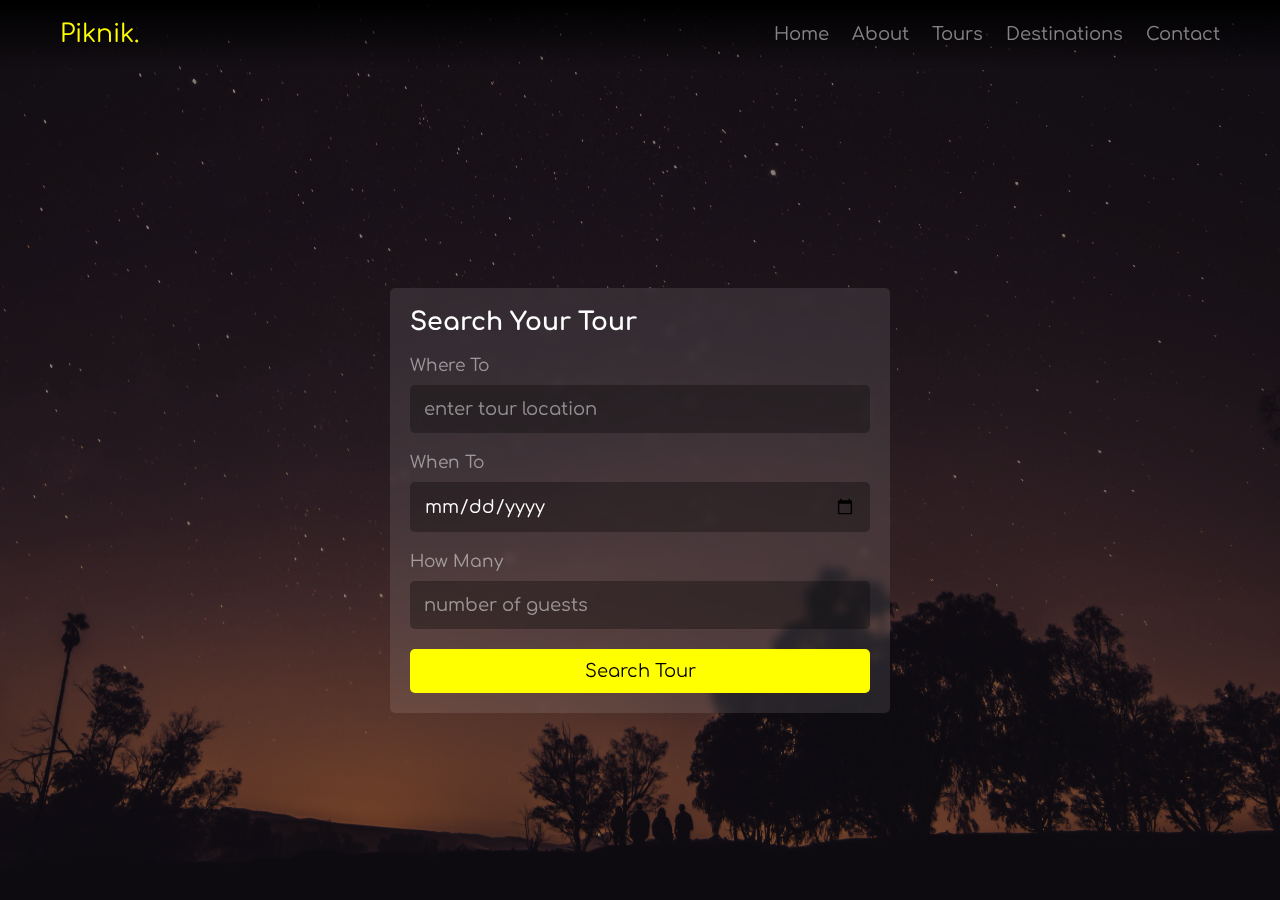
<file: index.html>
<!-- @format -->

<!DOCTYPE html>
<html lang="en">
  <head>
    <meta charset="UTF-8" />
    <meta name="viewport" content="width=device-width, initial-scale=1.0" />
    <title>Home</title>
    <link rel="stylesheet" href="https://unpkg.com/aos@next/dist/aos.css" />

    <!-- font awesome cdn link -->
    <link
      rel="stylesheet"
      href="https://cdnjs.cloudflare.com/ajax/libs/font-awesome/6.4.2/css/all.min.css" />

    <!-- custom css link -->
    <link rel="stylesheet" href="css/style.css" />
  </head>
  <body style="overflow: hidden">
    <!-- Header section start -->

    <header class="header" data-aos="fade-down">
      <section class="flex">
        <a href="home.html" class="logo">Piknik.</a>

        <nav class="navbar">
          <a href="home.html">home</a>
          <a href="about.html">About</a>
          <a href="tours.html">Tours</a>
          <a href="destinations.html">Destinations</a>
          <a href="contact.html">Contact</a>
        </nav>
        <div id="menu-btn" class="fas fa-bars"></div>
      </section>
    </header>

    <!-- Header section end -->

    <!-- Home section starts -->

    <div class="container home" data-aos="zoom-out">
      <section class="flex" data-aos="zoom-in" data-aos-delay="500">
        <form action="" method="post">
          <h3>Search Your Tour</h3>
          <p>where to</p>
          <input
            type="text"
            name="location"
            required
            maxlength="50"
            placeholder="enter tour location"
            class="box" />
          <p>when to</p>
          <input type="date" name="date" class="box" required />
          <p>How many</p>
          <input
            type="number"
            name="guests"
            min="1"
            max="10"
            maxlength="2"
            placeholder="number of guests"
            required
            class="box" />
          <input type="submit" value="search tour" name="search" class="btn" />
        </form>
      </section>
    </div>

    <!-- Home section end -->
    <script src="https://unpkg.com/aos@next/dist/aos.js"></script>
    <!-- custom js file link -->
    <script src="js/script.js"></script>
  </body>
</html>
</file>
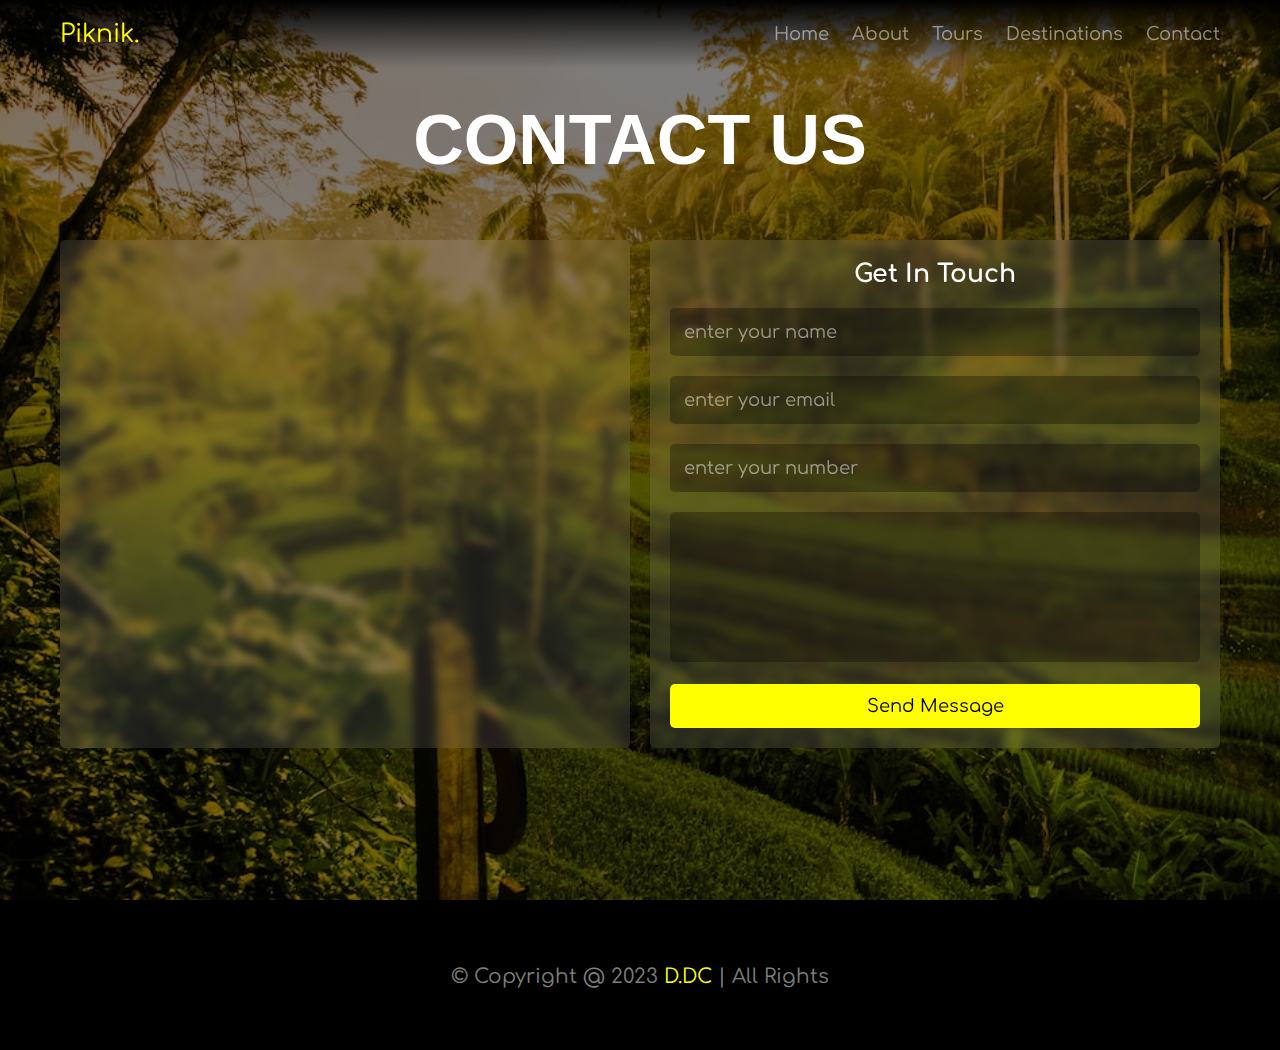
<file: contact.html>
<!-- @format -->

<!DOCTYPE html>
<html lang="en">
  <head>
    <meta charset="UTF-8" />
    <meta name="viewport" content="width=device-width, initial-scale=1.0" />
    <title>Contact</title>
    <link rel="stylesheet" href="https://unpkg.com/aos@next/dist/aos.css" />
    <!-- font awesome cdn link -->
    <link
      rel="stylesheet"
      href="https://cdnjs.cloudflare.com/ajax/libs/font-awesome/6.4.2/css/all.min.css" />

    <!-- custom css link -->
    <link rel="stylesheet" href="css/style.css" />
  </head>
  <body>
    <!-- Header section start -->

    <header class="header" data-aos="fade-down">
      <section class="flex">
        <a href="home.html" class="logo">Piknik.</a>

        <nav class="navbar">
          <a href="home.html">home</a>
          <a href="about.html">About</a>
          <a href="tours.html">Tours</a>
          <a href="destinations.html">Destinations</a>
          <a href="contact.html">Contact</a>
        </nav>
        <div id="menu-btn" class="fas fa-bars"></div>
      </section>
    </header>

    <!-- Header section end -->

    <!-- contact section starts -->

    <div class="container contact">
      <h1 class="heading" data-aos="zoom-out">contact us</h1>
      <section>
        <div class="row">
          <iframe
            class="map"
            src="https://www.google.com/maps/embed?pb=!1m18!1m12!1m3!1d126715.8473905773!2d110.26940628638033!3d-7.0245362978326655!2m3!1f0!2f0!3f0!3m2!1i1024!2i768!4f13.1!3m3!1m2!1s0x2e708b4d3f0d024d%3A0x1e0432b9da5cb9f2!2sKota%20Semarang%2C%20Jawa%20Tengah!5e0!3m2!1sid!2sid!4v1694160888288!5m2!1sid!2sid"
            allowfullscreen=""
            loading="lazy"
            referrerpolicy="no-referrer-when-downgrade"
            data-aos="flip-right"></iframe>
          <form action="" method="post" data-aos="flip-left">
            <h3>get in touch</h3>
            <input
              type="text"
              name="name"
              required
              maxlength="50"
              placeholder="enter your name"
              class="box" />
            <input
              type="email"
              name="email"
              required
              maxlength="50"
              placeholder="enter your email"
              class="box" />
            <input
              type="number"
              name="number"
              required
              maxlength="13"
              min="0"
              max="9999999999999"
              placeholder="enter your number"
              class="box" />
            <textarea
              name="message"
              class="box"
              required
              maxlength="1000"
              cols="30"
              rows="10"></textarea>
            <input type="submit" value="send message" name="send" class="btn" />
          </form>
        </div>
        <div class="grid">
          <div class="box" data-aos="fade-up">
            <i class="fas fa-phone"></i>
            <h3>phone number</h3>
            <a href="tel:08111234567">+6281-1123-4567</a>
          </div>

          <div class="box" data-aos="fade-up">
            <i class="fas fa-envelope"></i>
            <h3>email</h3>
            <a href="mail:klimistecha@gmail.com">klimistecha@gmail.com</a>
          </div>

          <div class="box" data-aos="fade-up">
            <i class="fas fa-envelope"></i>
            <h3>office address</h3>
            <a href="#">Jateng</a>
          </div>
        </div>
        <div class="credit">
          &copy; copyright @ 2023 <span>D.DC</span> | all rights
        </div>
      </section>
    </div>

    <!-- contact section ends -->
    <script src="https://unpkg.com/aos@next/dist/aos.js"></script>
    <!-- custom js file link -->
    <script src="js/script.js"></script>
  </body>
</html>
</file>
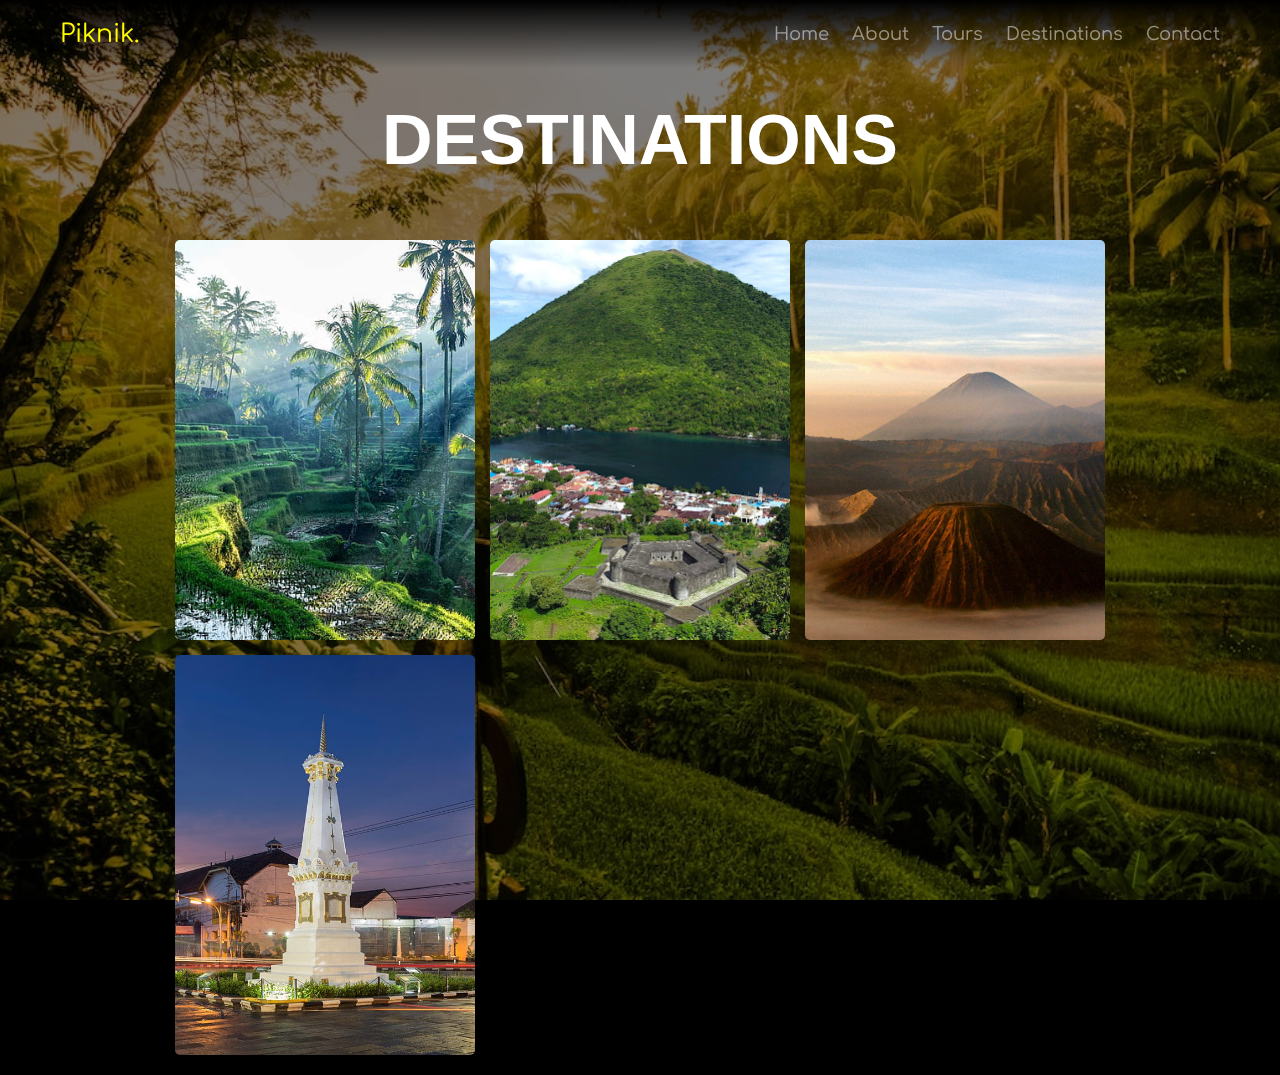
<file: destinations.html>
<!-- @format -->

<!DOCTYPE html>
<html lang="en">
  <head>
    <meta charset="UTF-8" />
    <meta name="viewport" content="width=device-width, initial-scale=1.0" />
    <title>Destinations</title>
    <link rel="stylesheet" href="https://unpkg.com/aos@next/dist/aos.css" />
    <!-- font awesome cdn link -->
    <link
      rel="stylesheet"
      href="https://cdnjs.cloudflare.com/ajax/libs/font-awesome/6.4.2/css/all.min.css" />

    <!-- custom css link -->
    <link rel="stylesheet" href="css/style.css" />
  </head>
  <body>
    <!-- Header section start -->

    <header class="header" data-aos="fade-down">
      <section class="flex">
        <a href="home.html" class="logo">Piknik.</a>

        <nav class="navbar">
          <a href="home.html">home</a>
          <a href="about.html">About</a>
          <a href="tours.html">Tours</a>
          <a href="destinations.html">Destinations</a>
          <a href="contact.html">Contact</a>
        </nav>
        <div id="menu-btn" class="fas fa-bars"></div>
      </section>
    </header>

    <!-- Header section end -->

    <!-- destinations section start -->

    <div class="container destinations">
      <h1 class="heading" data-aos="zoom-out">Destinations</h1>
      <section class="grid">
        <div class="box" data-aos="zoom-in">
          <img src="img/tours/ubud.jpg" alt="" />
          <h3><span>Bali</span></h3>
        </div>

        <div class="box" data-aos="zoom-in">
          <img src="img/tours/kota-banda-neira.jpg" alt="" />
          <h3><span>Pulau Neira</span></h3>
        </div>

        <div class="box" data-aos="zoom-in">
          <img src="img/tours/bromo.jpg" alt="" />
          <h3><span>Pasuruan</span></h3>
        </div>
        <div class="box" data-aos="zoom-in">
          <img src="img/tours/yogyakarta.jpg" alt="" />
          <h3><span>Jogja</span></h3>
        </div>
      </section>
    </div>

    <!-- destinations section ends -->
    <script src="https://unpkg.com/aos@next/dist/aos.js"></script>
    <!-- custom js file link -->
    <script src="js/script.js"></script>
  </body>
</html>
</file>
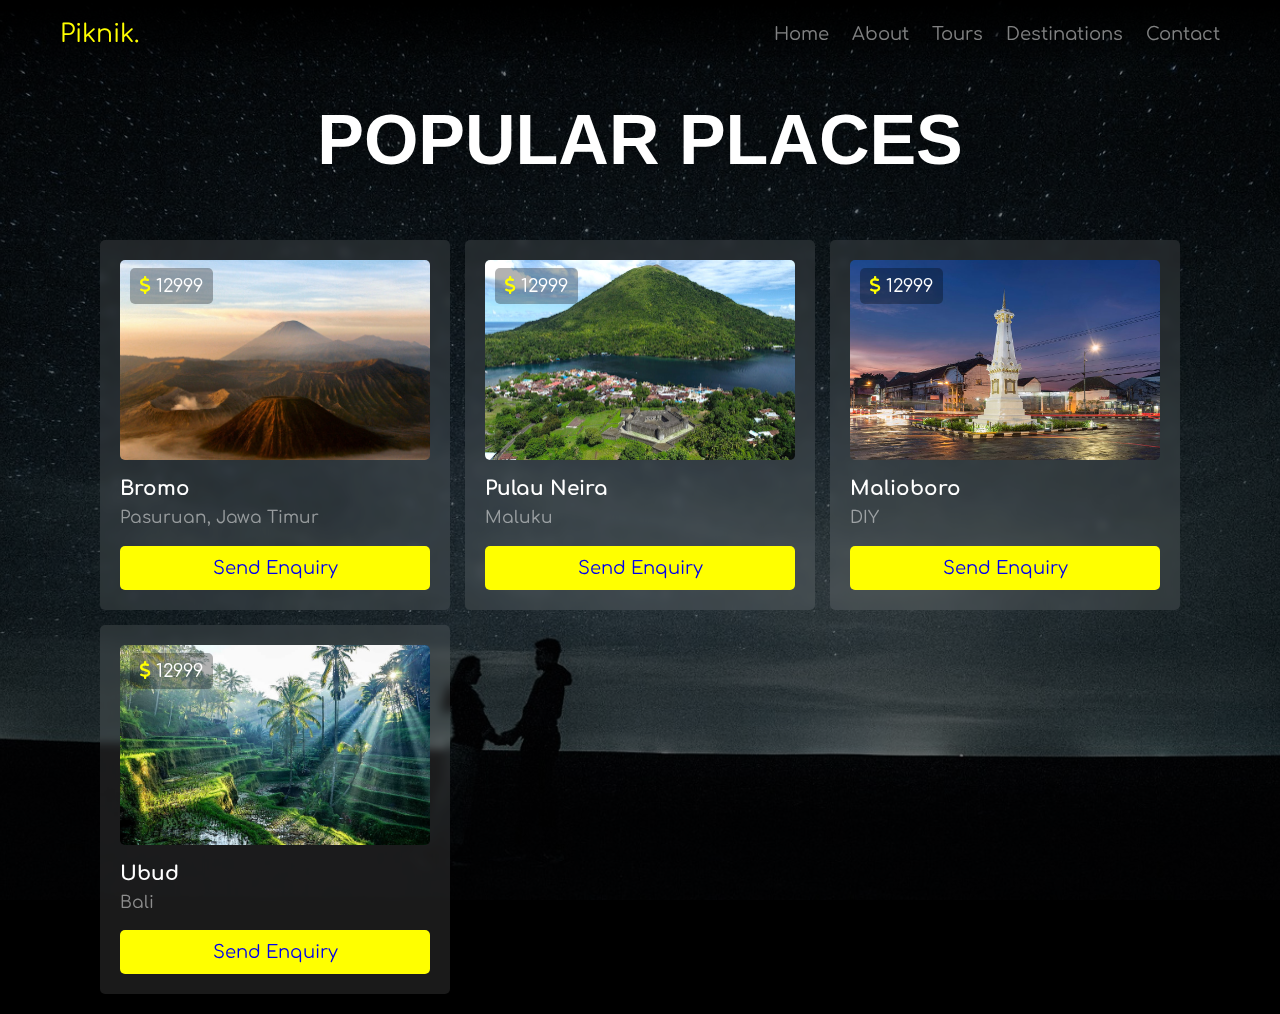
<file: tours.html>
<!-- @format -->

<!DOCTYPE html>
<html lang="en">
  <head>
    <meta charset="UTF-8" />
    <meta name="viewport" content="width=device-width, initial-scale=1.0" />
    <title>Tours</title>
    <link rel="stylesheet" href="https://unpkg.com/aos@next/dist/aos.css" />
    <!-- font awesome cdn link -->
    <link
      rel="stylesheet"
      href="https://cdnjs.cloudflare.com/ajax/libs/font-awesome/6.4.2/css/all.min.css" />

    <!-- custom css link -->
    <link rel="stylesheet" href="css/style.css" />
  </head>
  <body>
    <!-- Header section start -->

    <header class="header" data-aos="fade-down">
      <section class="flex">
        <a href="home.html" class="logo">Piknik.</a>

        <nav class="navbar">
          <a href="home.html">home</a>
          <a href="about.html">About</a>
          <a href="tours.html">Tours</a>
          <a href="destinations.html">Destinations</a>
          <a href="contact.html">Contact</a>
        </nav>
        <div id="menu-btn" class="fas fa-bars"></div>
      </section>
    </header>

    <!-- Header section end -->

    <!-- tours section starts -->

    <div class="container tours">
      <h1 class="heading" data-aos="zoom-out">popular places</h1>
      <section class="grid">
        <div class="box" data-aos="fade-up">
          <div class="price">
            <i class="fas fa-dollar-sign"></i><span>12999</span>
          </div>
          <img src="img/tours/bromo.jpg" class="image" alt="" />
          <h3 class="name">Bromo</h3>
          <p class="address">Pasuruan, Jawa Timur</p>
          <a href="#" class="btn">send enquiry</a>
        </div>

        <div class="box" data-aos="fade-up">
          <div class="price">
            <i class="fas fa-dollar-sign"></i><span>12999</span>
          </div>
          <img src="img/tours/kota-banda-neira.jpg" class="image" alt="" />
          <h3 class="name">Pulau neira</h3>
          <p class="address">Maluku</p>
          <a href="#" class="btn">send enquiry</a>
        </div>

        <div class="box" data-aos="fade-up">
          <div class="price">
            <i class="fas fa-dollar-sign"></i><span>12999</span>
          </div>
          <img src="img/tours/yogyakarta.jpg" class="image" alt="" />
          <h3 class="name">Malioboro</h3>
          <p class="address">DIY</p>
          <a href="#" class="btn">send enquiry</a>
        </div>

        <div class="box" data-aos="fade-up">
          <div class="price">
            <i class="fas fa-dollar-sign"></i><span>12999</span>
          </div>
          <img src="img/tours/ubud.jpg" class="image" alt="" />
          <h3 class="name">Ubud</h3>
          <p class="address">Bali</p>
          <a href="#" class="btn">send enquiry</a>
        </div>
      </section>
    </div>

    <!-- tours section ends -->

    <script src="https://unpkg.com/aos@next/dist/aos.js"></script>
    <!-- custom js file link -->
    <script src="js/script.js"></script>
  </body>
</html>
</file>
<file: css/style.css>
/** @format */

@import url("https://fonts.googleapis.com/css2?family=Comfortaa:wght@300;400;500;600;700&family=Raleway:wght@100;300;400;500;600&display=swap");

:root {
  --main-color: #ff0;
  --light-white: rgba(255, 255, 255, 0.5);
  --light-black: rgba(0, 0, 0, 0.3);
  --light-bg: rgba(255, 255, 255, 0.1);
  --white: #fff;
  --black: #000;
}

* {
  font-family: "Comfortaa", cursive;
  margin: 0;
  padding: 0;
  box-sizing: border-box;
  outline: none;
  border: none;
  text-decoration: none;
  text-transform: capitalize;
}

html {
  font-size: 62.5%;
  overflow-x: hidden;
  scroll-behavior: smooth;
  scroll-padding-top: 5rem;
}

*::selection {
  background-color: var(--main-white);
  color: var(--black);
}
*::webkit-scrollbar {
  height: 0.5rem;
  width: 1rem;
}
*::webkit-scrollbar-track {
  background-color: transparent;
}
*::webkit-scrollbar-thumb {
  background-color: var(--white);
}
body {
  background-color: var(--black);
  overflow-x: hidden;
}
.container {
  padding-top: 10rem;
}
section {
  margin: 0 auto;
  max-width: 1200px;
  padding: 2rem;
}
.heading {
  font-family: Verdana, Geneva, Tahoma, sans-serif;
  font-size: 7rem;
  color: var(--white);
  text-transform: uppercase;
  text-align: center;
  margin-bottom: 4rem;
}
.btn {
  display: block;
  border-radius: 0.5rem;
  padding: 1.2rem 3rem;
  background: var(--main-color);
  cursor: pointer;
  text-align: center;
  width: 100%;
  font-size: 1.8rem;
  margin-top: 1rem;
  transition: 0.2s linear;
}
.btn:hover {
  background-color: var(--black);
  color: var(--white);
}

/* header section */

.header {
  position: fixed;
  top: 0;
  left: 0;
  right: 0;
  background: linear-gradient(0deg, transparent, var(--black));
  z-index: 1000;
}
.header .flex {
  display: flex;
  align-items: center;
  justify-content: space-between;
  gap: 1.5rem;
}
.header .flex .logo {
  font-size: 2.5rem;
  color: var(--main-color);
}
.header .flex .navbar a {
  margin-left: 2rem;
  font-size: 1.8rem;
  color: var(--light-white);
  transition: 0.2s linear;
}
.header .flex .navbar a:hover {
  color: var(--white);
}
#menu-btn {
  font-size: 2.5rem;
  cursor: pointer;
  color: var(--white);
  display: none;
}

/* home section */

.home {
  background: url("../img/home1.jpg") no-repeat rgba(0, 0, 0, 0.5);
  background-position: center;
  background-attachment: fixed;
  background-size: cover;
  background-blend-mode: multiply;
}
.home .flex {
  min-height: calc(100vh - 10rem);
  display: flex;
  align-items: center;
  justify-content: center;
}
.home .flex form {
  background-color: var(--light-bg);
  border-radius: 0.5rem;
  padding: 2rem;
  width: 50rem;
  backdrop-filter: blur(0.4rem);
}
.home .flex form h3 {
  font-size: 2.5rem;
  color: var(--white);
  padding-bottom: 1rem;
}
.home .flex form p {
  padding-top: 1rem;
  font-size: 1.7rem;
  color: var(--light-white);
}
.home .flex form .box {
  width: 100%;
  border-radius: 0.5rem;
  padding: 1.4rem;
  font-size: 1.8rem;
  color: var(--white);
  text-transform: none;
  background: var(--light-black);
  margin: 1rem 0;
}
.home .flex form .box::placeholder {
  color: var(--light-white);
}

/* about section */

.about {
  background: url("../img/home.jpg") no-repeat rgba(0, 0, 0, 0.5);
  background-position: center;
  background-attachment: fixed;
  background-size: cover;
  background-blend-mode: multiply;
}
.about .details {
  border-radius: 0.5rem;
  background: url("../img/about4.jpg") no-repeat rgba(0, 0, 0, 0.5);
  background-position: center;
  background-attachment: fixed;
  background-size: cover;
  display: flex;
  align-items: center;
  justify-content: center;
  padding: 2rem;
  min-height: 60vh;
  border-radius: 0.5rem;
}
.about .details .box {
  width: 50rem;
  background-color: var(--light-bg);
  padding: 3rem 2rem;
  text-align: center;
  backdrop-filter: blur(0.4rem);
  border-radius: 0.5rem;
}
.about .details .box h3 {
  padding-bottom: 1rem;
  font-size: 2rem;
  color: var(--white);
}
.about .details .box p {
  padding: 1rem 0;
  font-size: 1.6rem;
  color: var(--light-white);
  line-height: 2;
}
.about .details .box .btn {
  display: inline-block;
  width: auto;
}

.about .grid {
  display: grid;
  grid-template-columns: repeat(auto-fit, 30rem);
  align-items: flex-start;
  justify-content: center;
  gap: 1.5rem;
  margin-top: 3rem;
}
.about .grid .box {
  background-color: var(--light-bg);
  padding: 2rem;
  text-align: center;
  backdrop-filter: blur(0.4rem);
  border-radius: 3rem;
}

.about .grid .box img {
  height: 20rem;
  transition: 0.2s linear;
}
.about .grid .box h3 {
  padding: 2rem 0;
  font-size: 2rem;
  color: var(--white);
}
.about .grid .box p {
  line-height: 2;
  font-size: 1.5rem;
  color: var(--light-white);
}
.about .grid .box:hover {
  background-color: var(--light-black);
}
.about .grid .box:hover img {
  transform: scale(1.1);
}
.reviews {
  background: url("../img/about2.jpg") no-repeat rgba(0, 0, 0, 0.5);
  background-position: center;
  background-attachment: fixed;
  background-size: cover;
  background-blend-mode: multiply;
}
.reviews .grid {
  display: grid;
  grid-template-columns: repeat(auto-fit, 30rem);
  align-items: flex-start;
  justify-content: center;
  gap: 1.5rem;
}
.reviews .grid .box {
  background-color: var(--light-bg);
  padding: 2rem;
  text-align: center;
  backdrop-filter: blur(0.4rem);
  border-radius: 3rem;
}
.reviews .grid .box img {
  height: 8rem;
  width: 8rem;
  border-radius: 50%;
  object-fit: cover;
  margin-bottom: 1rem;
}
.reviews .grid .box h3 {
  font-size: 2rem;
  color: var(--white);
}
.reviews .grid .box p {
  padding: 1rem 0;
  line-height: 2;
  color: var(--light-white);
  font-size: 1.5rem;
}
.reviews .grid .box .stars {
  margin-top: 1rem;
}
.reviews .grid .box .stars i {
  font-size: 1.8rem;
  color: var(--main-color);
}
.reviews .grid .box:hover {
  background-color: var(--light-black);
}

/* tours section */

.tours {
  background: url("../img/tours/couple-1375125_1280.jpg") no-repeat
    rgba(0, 0, 0, 0.5);
  background-position: center;
  background-attachment: fixed;
  background-size: cover;
  background-blend-mode: multiply;
}
.tours .grid {
  display: grid;
  grid-template-columns: repeat(auto-fit, 35rem);
  align-items: flex-start;
  justify-content: center;
  gap: 1.5rem;
}
.tours .grid .box {
  background-color: var(--light-bg);
  padding: 2rem;
  backdrop-filter: blur(0.4rem);
  border-radius: 0.5rem;
  position: relative;
}
.tours .grid .box .price {
  position: absolute;
  top: 2.8rem;
  left: 3rem;
  border-radius: 0.5rem;
  background: var(--light-black);
  font-size: 1.8rem;
  padding: 0.8rem 1rem;
}
.tours .grid .box .price i {
  color: var(--main-color);
  margin-right: 0.5rem;
}
.tours .grid .box .price span {
  color: var(--white);
}

.tours .grid .box .image {
  height: 20rem;
  width: 100%;
  object-fit: cover;
  border-radius: 0.5rem;
  margin-bottom: 1.5rem;
}
.tours .grid .box .name {
  font-size: 2rem;
  color: var(--white);
}
.tours .grid .box .address {
  color: var(--white);
  font-size: 1.7rem;
  color: var(--light-white);
  line-height: 1.5;
  padding: 0.5rem 0;
}
.tours .grid .box:hover {
  background-color: var(--light-black);
}
.tours .grid .box:hover .price {
  background-color: var(--black);
}

/* destination section */
.destinations {
  background: url("../img/tours/ubud1.jpeg") no-repeat rgba(0, 0, 0, 0.5);
  background-position: center;
  background-attachment: fixed;
  background-size: cover;
  background-blend-mode: multiply;
}
.destinations .grid {
  display: grid;
  grid-template-columns: repeat(auto-fit, 30rem);
  align-items: flex-start;
  justify-content: center;
  gap: 1.5rem;
}
.destinations .grid .box {
  position: relative;
  height: 40rem;
  overflow: hidden;
  border-radius: 0.5rem;
}
.destinations .grid img {
  height: 100%;
  width: 100%;
  object-fit: cover;
}
.destinations .grid .box h3 {
  position: absolute;
  top: 0;
  left: 0;
  height: 100%;
  width: 100%;
  display: flex;
  align-items: center;
  justify-content: center;
  background-color: var(--light-bg);
  backdrop-filter: blur(0.4rem);
  transition: 2s linear;
  opacity: 0;
}
.destinations .grid .box h3 span {
  font-size: 2.5rem;
  color: var(--white);
}
.destinations .grid .box:hover h3 {
  opacity: 1;
}

/* Contact section */

.contact {
  background: url("../img/tours/ubud1.jpeg") no-repeat rgba(0, 0, 0, 0.5);
  background-position: center;
  background-attachment: fixed;
  background-size: cover;
  background-blend-mode: multiply;
}
.contact .row {
  display: flex;
  flex-wrap: wrap;
  gap: 2rem;
}

.contact .row .map {
  width: 100%;
  flex: 1 1 40rem;
  padding: 2rem;
  background-color: var(--light-bg);
  border-radius: 0.5rem;
  backdrop-filter: blur(0.4rem);
}

.contact .row form {
  width: 100%;
  flex: 1 1 40rem;
  padding: 2rem;
  background-color: var(--light-bg);
  border-radius: 0.5rem;
  backdrop-filter: blur(0.4rem);
}
.contact .row form h3 {
  text-align: center;
  font-size: 2.5rem;
  color: var(--white);
  padding-bottom: 1rem;
}
.contact .row form .box {
  width: 100%;
  margin: 1rem 0;
  border-radius: 0.5rem;
  background-color: var(--light-black);
  padding: 1.4rem;
  font-size: 1.8rem;
  color: var(--white);
  text-transform: none;
}
.contact .row form .box::placeholder {
  color: var(--light-white);
}
.contact .row form textarea {
  height: 15rem;
  resize: none;
}
.contact .grid {
  margin-top: 3rem;
  display: grid;
  grid-template-columns: repeat(auto-fit, 30rem);
  justify-content: center;
  gap: 1.5rem;
}
.contact .grid .box {
  padding: 2rem;
  background-color: var(--light-bg);
  border-radius: 0.5rem;
  backdrop-filter: blur(0.4rem);
  text-align: center;
}
.contact .grid .box i {
  height: 5rem;
  width: 6rem;
  line-height: 5rem;
  font-size: 2.5rem;
  background-color: var(--light-black);
  border-radius: 0.5rem;
  color: var(--white);
  margin-bottom: 1.5rem;
}
.contact .grid .box h3 {
  padding: 0.5rem 0;
  font-size: 2rem;
  color: var(--main-color);
}
.contact .grid .box a {
  display: block;
  padding-top: 1rem;
  font-size: 1.6rem;
  color: var(--light-white);
  line-height: 1.5;
  text-transform: none;
}
.contact .grid .box a:hover {
  color: var(--white);
  text-decoration: underline;
}
.contact .credit {
  text-align: center;
  font-size: 2rem;
  padding-top: 1.5rem;
  padding-bottom: 2rem;
  color: var(--light-white);
}
.contact .credit span {
  color: var(--main-color);
}
/* Media queries */

@media (max-width: 991px) {
  html {
    font-size: 55%;
  }
  .heading {
    font-size: 5rem;
    margin-bottom: 3rem;
  }
}
/* Tablet */
@media (max-width: 768px) {
  #menu-btn {
    display: inline-block;
  }
  .header .flex {
    position: relative;
  }

  .header .flex .navbar {
    position: absolute;
    top: 100%;
    /* left: 60rem; */
    left: 2rem;
    right: 2rem;
    margin: 0 auto;
    background-color: var(--light-black);
    backdrop-filter: blur(0.4rem);
    border-radius: 0.5rem;
    transform: scale(0);
    transform-origin: top right;
    padding: 1.5rem 0;
  }
  .header .flex .navbar.active {
    transform: scale(1);
    transition: 0.2s linear;
  }
  .header .flex .navbar a {
    display: block;
    padding: 1.5rem 0.5rem;
    margin: 0.5rem 1.5rem;
    color: var(--white);
    border-radius: 0.5rem;
  }
  .header .flex .navbar a:hover {
    background-color: var(--light-bg);
  }
  .heading {
    font-size: 3rem;
  }
}
/* Smartphone */
@media (max-width: 450px) {
  html {
    font-size: 55%;
  }
  .heading {
    font-size: 2.5rem;
  }
  /* .header .flex .navbar {
    position: absolute;
    top: 100%;
    left: 30rem;
    right: 2rem;
  } */
}
</file>
